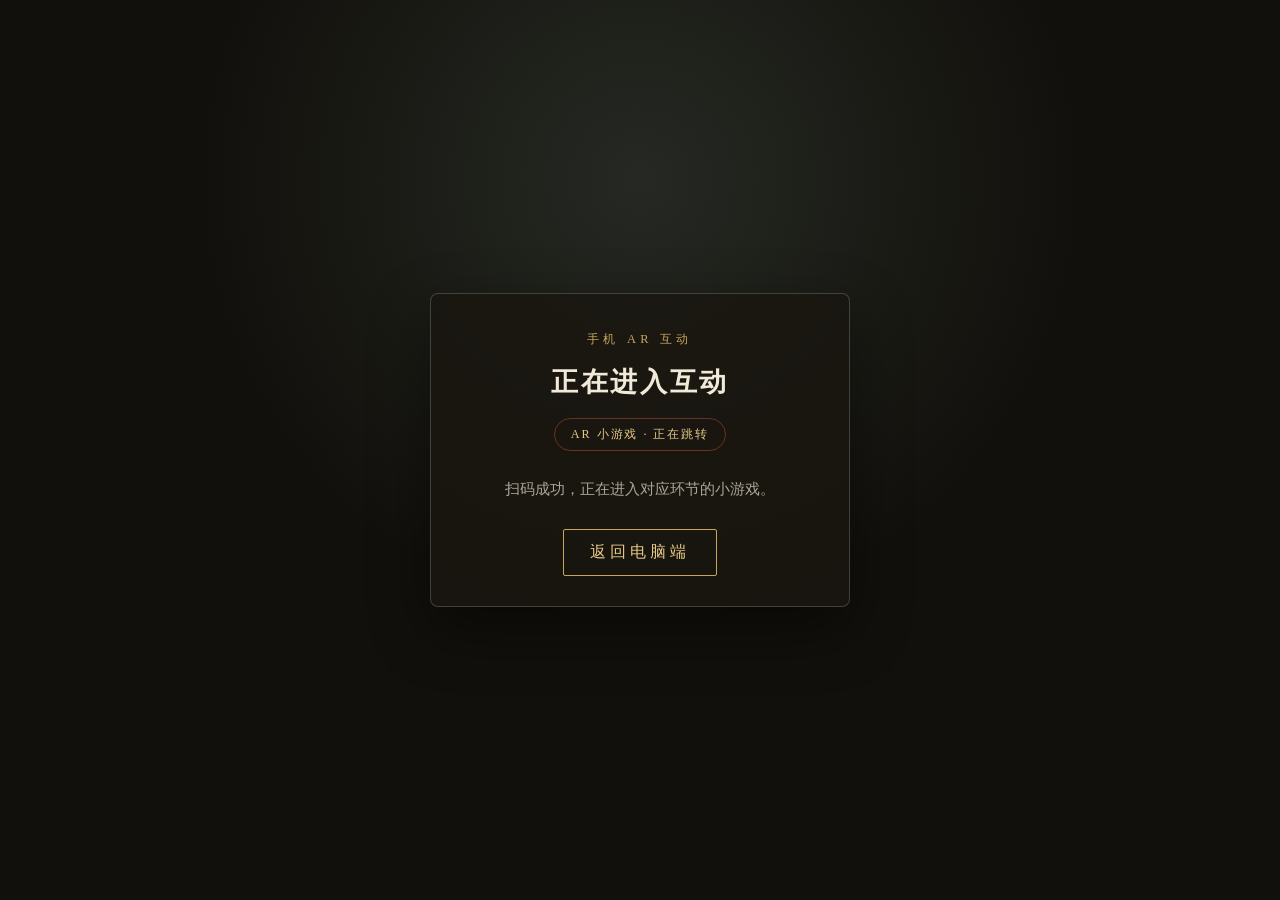
<file: project/ar.html>
<!DOCTYPE html>
<html lang="zh-CN">
<head>
    <meta charset="UTF-8">
    <meta name="viewport" content="width=device-width, initial-scale=1.0, viewport-fit=cover">
    <meta name="theme-color" content="#12100c">
    <link rel="icon" href="data:,">
    <title>焗瓷记 · 手机互动</title>
    <style>
        * {
            margin: 0;
            padding: 0;
            box-sizing: border-box;
        }

        body {
            min-height: 100vh;
            display: flex;
            align-items: center;
            justify-content: center;
            padding: 28px 20px;
            background:
                radial-gradient(circle at 50% 20%, rgba(127, 157, 139, 0.18), transparent 46%),
                #12100c;
            color: #f2ead9;
            font-family: "Noto Serif SC", "Songti SC", "STSong", serif;
            text-align: center;
        }

        .panel {
            width: min(92vw, 420px);
            padding: 34px 24px 30px;
            border: 1px solid rgba(233, 220, 192, 0.22);
            border-radius: 8px;
            background: rgba(26, 22, 17, 0.82);
            box-shadow: 0 22px 60px rgba(0, 0, 0, 0.45);
        }

        .step {
            font-size: 0.78rem;
            letter-spacing: 0.34em;
            color: #c9a45c;
            margin-bottom: 12px;
        }

        h1 {
            font-size: 1.7rem;
            font-weight: 600;
            letter-spacing: 0.1em;
            margin-bottom: 18px;
        }

        p {
            font-size: 0.94rem;
            line-height: 1.9;
            color: rgba(242, 234, 217, 0.68);
            margin-bottom: 26px;
        }

        .badge {
            display: inline-block;
            padding: 7px 16px;
            margin-bottom: 24px;
            border: 1px solid rgba(176, 74, 47, 0.55);
            border-radius: 999px;
            color: #e6c886;
            font-size: 0.76rem;
            letter-spacing: 0.16em;
        }

        a {
            display: inline-block;
            padding: 12px 26px;
            border: 1px solid #c9a45c;
            border-radius: 2px;
            color: #e6c886;
            text-decoration: none;
            letter-spacing: 0.26em;
        }
    </style>
</head>
<body>
    <div class="panel">
        <p class="step" id="step-text">手机 AR 互动</p>
        <h1 id="node-title">正在进入互动</h1>
        <span class="badge">AR 小游戏 · 正在跳转</span>
        <p>扫码成功，正在进入对应环节的小游戏。</p>
        <a href="index.html">返回电脑端</a>
    </div>

    <script>
        (function () {
            var id = new URLSearchParams(location.search).get('node');
            // 四个环节分别交给独立的小游戏页面。
            var routes = {
                n01_identify: 'check.html',
                n02_align: 'align.html',
                n03_bind: 'bind.html',
                n04_nail: 'nail.html'
            };
            if (routes[id]) {
                location.replace(routes[id]);
                return;
            }
            const nodes = {
                n01_identify: ['第一环节', '名瓷鉴定'],
                n02_align: ['第二环节', '找碴对缝'],
                n03_bind: ['第三环节', '绑扎定型'],
                n04_nail: ['第四环节', '打孔上钉']
            };
            const hit = nodes[id];
            if (hit) {
                document.getElementById('step-text').textContent = '手机 AR 互动 · ' + hit[0];
                document.getElementById('node-title').textContent = hit[1];
            }
        })();
    </script>
</body>
</html>
</file>
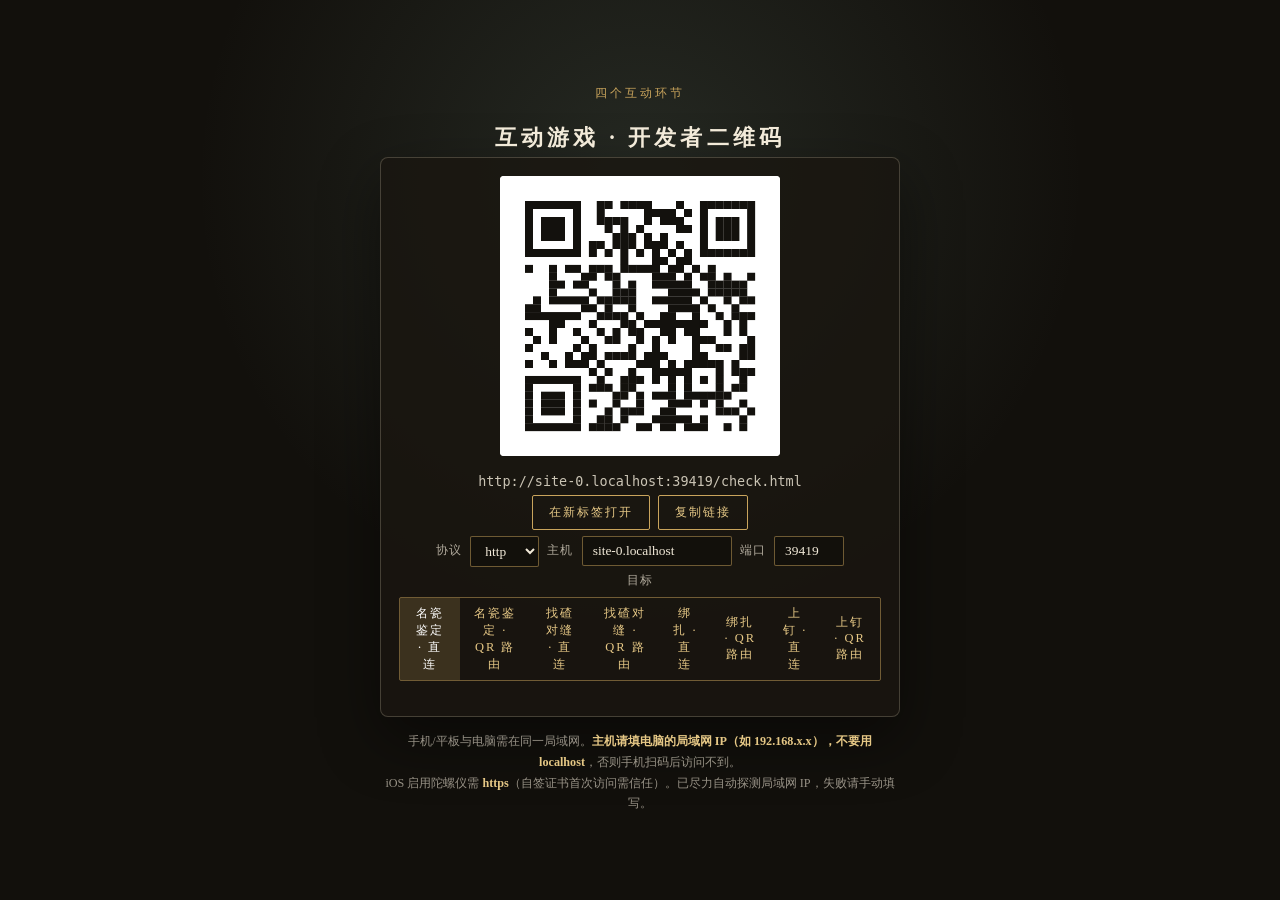
<file: project/qr.html>
<!DOCTYPE html>
<html lang="zh-CN">
<head>
    <meta charset="UTF-8">
    <meta name="viewport" content="width=device-width, initial-scale=1.0">
    <link rel="icon" href="data:,">
    <title>锔瓷记 · 互动环节二维码</title>
    <style>
        * { margin: 0; padding: 0; box-sizing: border-box; }
        body {
            min-height: 100vh;
            display: flex;
            align-items: center;
            justify-content: center;
            padding: 28px 20px;
            background: radial-gradient(circle at 50% 20%, rgba(127,157,139,0.18), transparent 46%), #12100c;
            color: #f2ead9;
            font-family: "Noto Serif SC", "Songti SC", "STSong", serif;
        }
        .wrap { width: min(92vw, 520px); text-align: center; }
        h1 { font-size: 1.4rem; font-weight: 600; letter-spacing: 0.18em; margin-bottom: 4px; }
        .sub { font-size: 0.74rem; letter-spacing: 0.24em; color: #c9a45c; margin-bottom: 20px; }
        .qr-card {
            padding: 18px;
            border: 1px solid rgba(233,220,192,0.22);
            border-radius: 8px;
            background: rgba(26,22,17,0.82);
            box-shadow: 0 22px 60px rgba(0,0,0,0.45);
        }
        canvas#qr { width: 280px; height: 280px; image-rendering: pixelated; background:#fff; border-radius: 4px; }
        .url {
            margin: 14px 0 6px;
            font-size: 0.84rem;
            word-break: break-all;
            color: rgba(242,234,217,0.82);
            font-family: "Consolas", "Menlo", monospace;
        }
        .row { display: flex; gap: 8px; margin: 6px 0; flex-wrap: wrap; justify-content: center; align-items: center; }
        label { font-size: 0.74rem; color: rgba(242,234,217,0.7); letter-spacing: 0.1em; }
        input, select {
            padding: 6px 10px;
            background: rgba(18,16,12,0.9);
            border: 1px solid rgba(201,164,92,0.5);
            border-radius: 2px;
            color: #f2ead9;
            font-size: 0.84rem;
            font-family: inherit;
        }
        input[type=text] { width: 150px; }
        button {
            padding: 8px 16px;
            border: 1px solid #c9a45c;
            border-radius: 2px;
            background: transparent;
            color: #e6c886;
            font-size: 0.78rem;
            letter-spacing: 0.16em;
            cursor: pointer;
            font-family: inherit;
        }
        button:hover { background: rgba(201,164,92,0.12); }
        .hint {
            margin-top: 14px;
            font-size: 0.76rem;
            line-height: 1.7;
            color: rgba(242,234,217,0.6);
        }
        .hint b { color: #e6c886; }
        .seg { display: inline-flex; border: 1px solid rgba(201,164,92,0.5); border-radius: 2px; overflow: hidden; }
        .seg button { border: none; border-radius: 0; padding: 7px 12px; }
        .seg button.active { background: rgba(201,164,92,0.2); color: #fff; }
        .ip-note { font-size: 0.72rem; color: rgba(242,234,217,0.5); margin-top: 4px; min-height: 1em; }
        a { color: #e6c886; }
    </style>
</head>
<body>
    <div class="wrap">
        <p class="sub">四个互动环节</p>
        <h1>互动游戏 · 开发者二维码</h1>
        <div class="qr-card">
            <canvas id="qr" width="560" height="560"></canvas>
            <div class="url" id="url-text"></div>
            <div class="row">
                <a id="open-link" href="#" target="_blank" rel="noopener"><button type="button">在新标签打开</button></a>
                <button type="button" id="copy-btn">复制链接</button>
            </div>
            <div class="row">
                <label>协议</label>
                <select id="proto">
                    <option value="http:">http</option>
                    <option value="https:">https</option>
                </select>
                <label>主机</label>
                <input type="text" id="host" autocomplete="off">
                <label>端口</label>
                <input type="text" id="port" autocomplete="off" style="width:70px">
            </div>
            <div class="row">
                <label>目标</label>
                <div class="seg" id="target-seg">
                    <button type="button" data-target="check.html" class="active">名瓷鉴定 · 直连</button>
                    <button type="button" data-target="ar.html?node=n01_identify">名瓷鉴定 · QR 路由</button>
                    <button type="button" data-target="align.html">找碴对缝 · 直连</button>
                    <button type="button" data-target="ar.html?node=n02_align">找碴对缝 · QR 路由</button>
                    <button type="button" data-target="bind.html">绑扎 · 直连</button>
                    <button type="button" data-target="ar.html?node=n03_bind">绑扎 · QR 路由</button>
                    <button type="button" data-target="nail.html">上钉 · 直连</button>
                    <button type="button" data-target="ar.html?node=n04_nail">上钉 · QR 路由</button>
                </div>
            </div>
            <div class="ip-note" id="ip-note"></div>
        </div>
        <p class="hint">
            手机/平板与电脑需在同一局域网。<b>主机请填电脑的局域网 IP（如 192.168.x.x），不要用 localhost</b>，否则手机扫码后访问不到。<br>
            iOS 启用陀螺仪需 <b>https</b>（自签证书首次访问需信任）。已尽力自动探测局域网 IP，失败请手动填写。
        </p>
    </div>

    <script src="vendor/qrcode-bundle.js"></script>
    <script>
    (function () {
        var canvas = document.getElementById('qr');
        var urlText = document.getElementById('url-text');
        var openLink = document.getElementById('open-link');
        var proto = document.getElementById('proto');
        var host = document.getElementById('host');
        var port = document.getElementById('port');
        var ipNote = document.getElementById('ip-note');
        var target = 'check.html';

        // 初始默认值取当前访问地址
        proto.value = location.protocol;
        host.value = location.hostname;
        port.value = location.port || (location.protocol === 'https:' ? '8443' : '8000');

        function renderQR(text) {
            var size = canvas.width, margin = Math.round(size * 0.09);
            var ctx = canvas.getContext('2d');
            ctx.fillStyle = '#ffffff';
            ctx.fillRect(0, 0, size, size);
            if (typeof QRCode === 'undefined' || typeof QRErrorCorrectLevel === 'undefined') {
                ctx.fillStyle = '#13110d';
                ctx.font = '20px sans-serif';
                ctx.fillText('二维码组件缺失', margin, size / 2);
                return;
            }
            var qr = new QRCode(0, QRErrorCorrectLevel.M);
            qr.addData(text);
            qr.make();
            var count = qr.getModuleCount();
            var cell = (size - margin * 2) / count;
            ctx.fillStyle = '#13110d';
            for (var r = 0; r < count; r++) {
                for (var c = 0; c < count; c++) {
                    if (qr.isDark(r, c)) {
                        ctx.fillRect(margin + c * cell, margin + r * cell, Math.ceil(cell), Math.ceil(cell));
                    }
                }
            }
        }

        function buildUrl() {
            var p = port.value.trim();
            var h = host.value.trim();
            var base = proto.value + '//' + h + (p ? ':' + p : '');
            return base + '/' + target;
        }

        function update() {
            var url = buildUrl();
            renderQR(url);
            urlText.textContent = url;
            openLink.href = url;
        }

        // 目标切换
        document.getElementById('target-seg').addEventListener('click', function (e) {
            var btn = e.target.closest('button[data-target]');
            if (!btn) return;
            target = btn.getAttribute('data-target');
            Array.prototype.forEach.call(this.querySelectorAll('button'), function (b) {
                b.classList.toggle('active', b === btn);
            });
            update();
        });

        [proto, host, port].forEach(function (el) {
            el.addEventListener('input', update);
            el.addEventListener('change', update);
        });

        document.getElementById('copy-btn').addEventListener('click', function () {
            var url = buildUrl();
            if (navigator.clipboard && navigator.clipboard.writeText) {
                navigator.clipboard.writeText(url).then(function () {
                    flash('已复制：' + url);
                }, function () { flash('复制失败，请手动选中'); });
            } else { flash('复制失败，请手动选中'); }
        });

        function flash(msg) {
            ipNote.textContent = msg;
            setTimeout(function () { ipNote.textContent = ''; }, 1600);
        }

        // 尽力自动探测局域网 IP（WebRTC ICE），失败则保持 location.hostname
        function detectLanIP() {
            return new Promise(function (resolve) {
                var found = null;
                try {
                    var pc = new RTCPeerConnection({ iceServers: [] });
                    pc.createDataChannel('');
                    pc.onicecandidate = function (e) {
                        if (!e.candidate) { pc.close(); resolve(found); return; }
                        var c = e.candidate.candidate || '';
                        var m = /([0-9]{1,3}(?:\.[0-9]{1,3}){3})/.exec(c);
                        if (m && m[1] !== '127.0.0.1' && !/^0\./.test(m[1])) {
                            var ip = m[1];
                            // 优先私网地址
                            var priv = /^(10\.|192\.168\.|172\.(1[6-9]|2[0-9]|3[0-1])\.)/.test(ip);
                            if (priv) { found = ip; }
                            else if (!found) { found = ip; }
                        }
                    };
                    pc.createOffer().then(function (o) { return pc.setLocalDescription(o); }).catch(function () { resolve(found); });
                    setTimeout(function () { try { pc.close(); } catch (e) {} resolve(found); }, 2000);
                } catch (e) { resolve(null); }
            });
        }

        // 仅当当前是 localhost/127.0.0.1 时才尝试自动替换为局域网 IP
        if (/^(localhost|127\.0\.0\.1)$/.test(location.hostname)) {
            ipNote.textContent = '正在探测局域网 IP…';
            detectLanIP().then(function (ip) {
                if (ip) {
                    host.value = ip;
                    ipNote.textContent = '已自动填入探测到的 IP：' + ip + '（如不对请手改）';
                } else {
                    ipNote.textContent = '未能自动探测 IP，请手动填写电脑局域网 IP';
                }
                update();
            });
        }

        update();
    })();
    </script>
</body>
</html>
</file>
